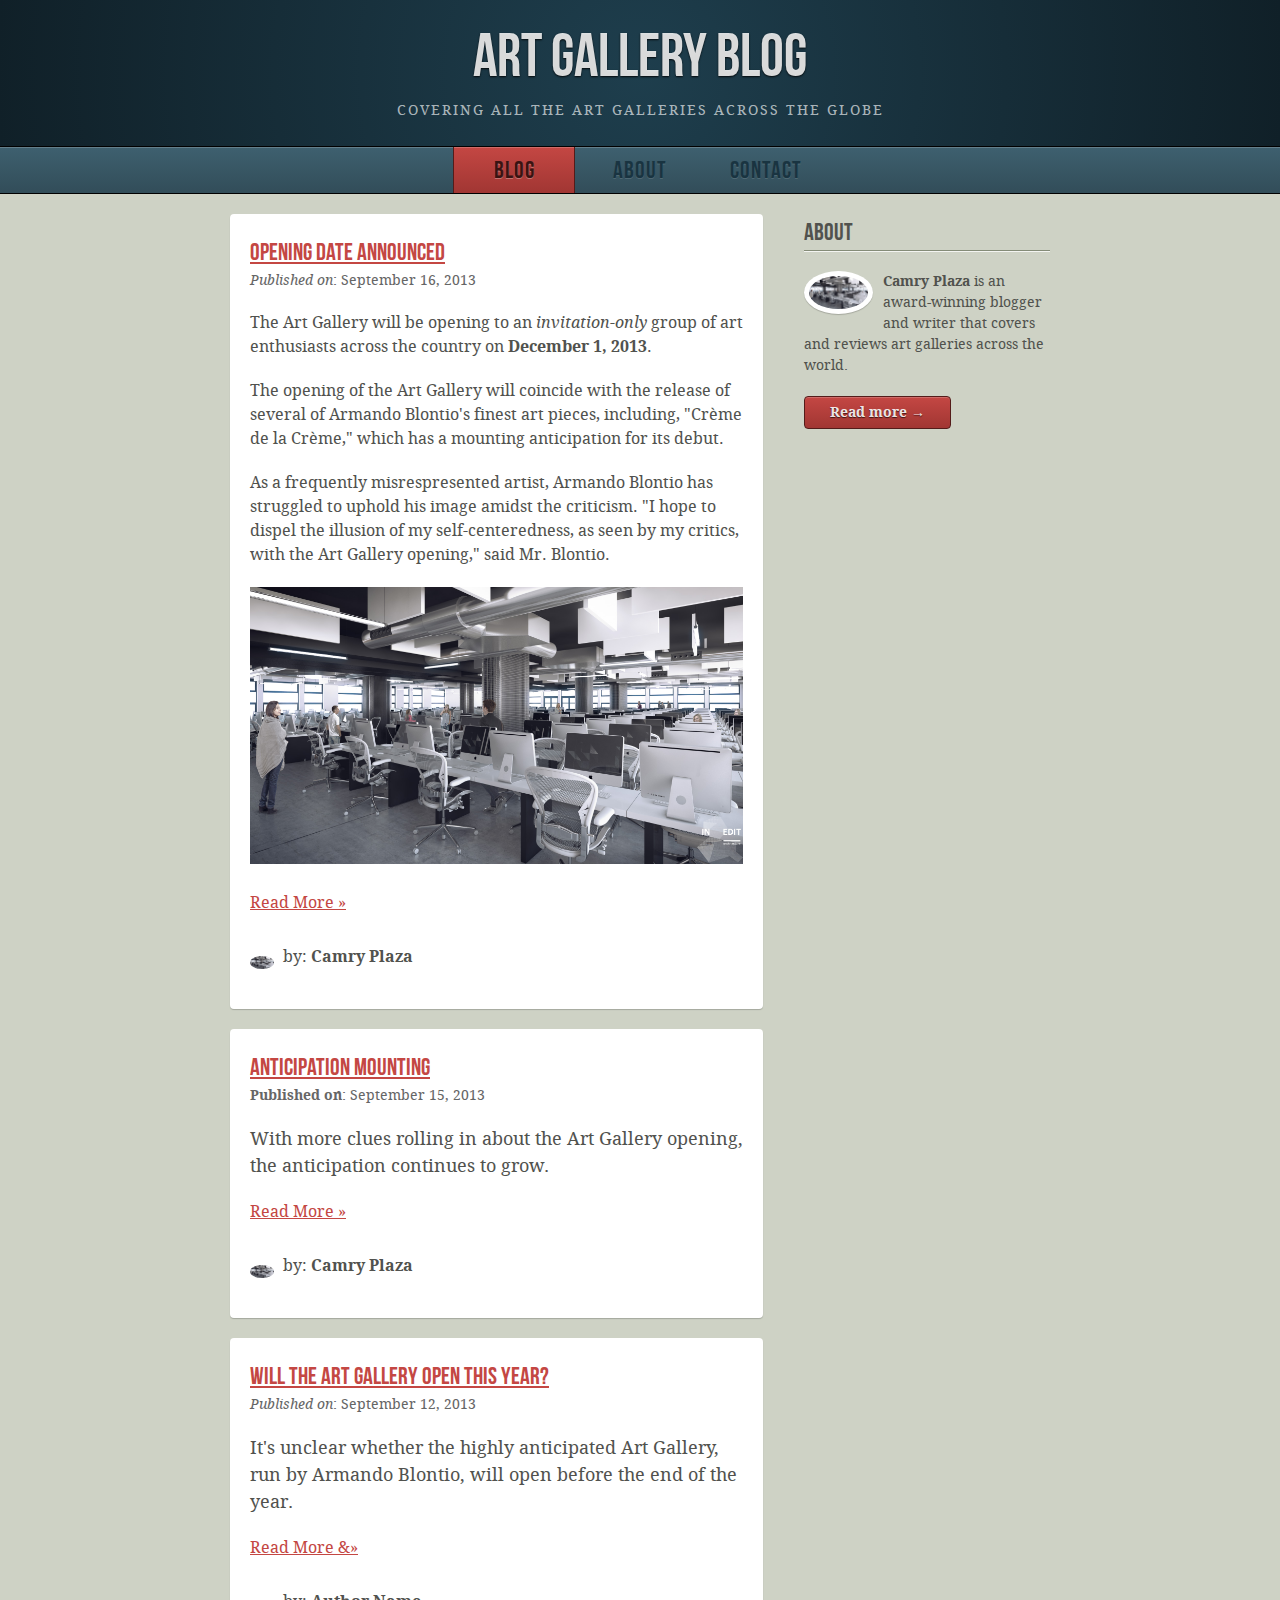
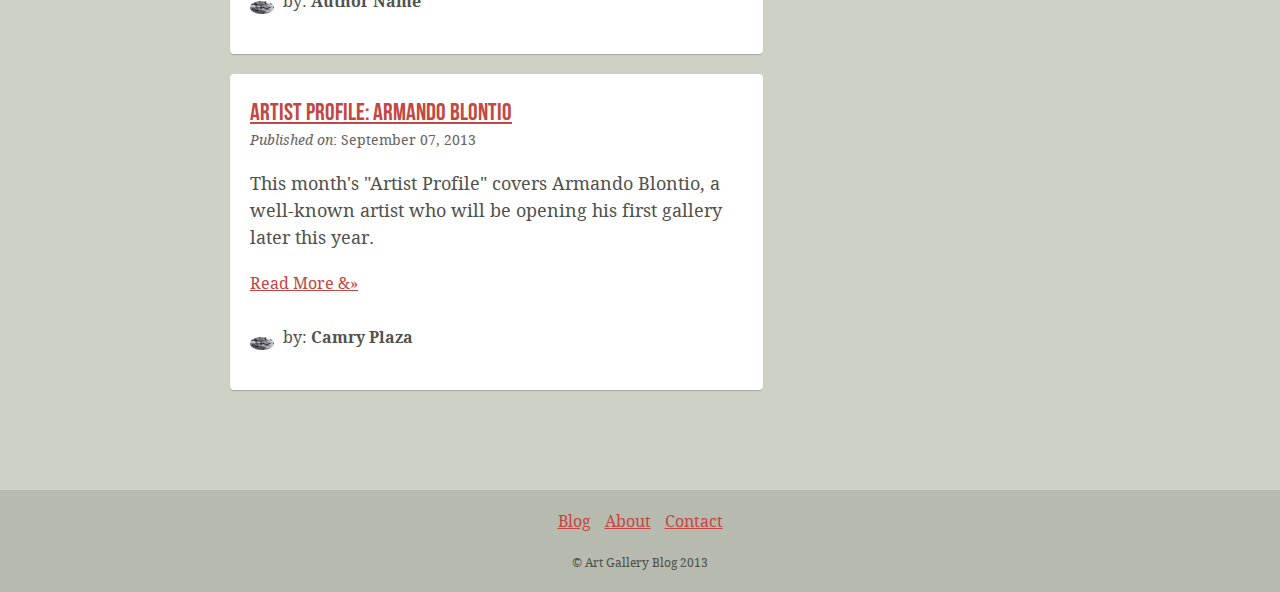
<file: d0_initiation/ex05/index.html>
<!DOCTYPE html>
<html lang="en">
	<head>
		<meta charset="UTF-8" />
		<script src="audio_chain.js"></script>
		<link rel="stylesheet" href="normalize.css" />
		<link rel="stylesheet" href="style.css" />
		<title>W3C validation</title>
	</head>
	<body>
		<header class="header">
		<div class="masthead">
			<div class="inner">
			<h1 class="title">Art Gallery Blog</h1>
			<p class="tagline">Covering all the Art Galleries across the globe</p>
			</div>
		</div>

		<nav class="nav">
			<div class="inner">
			<ul>
				<li><a class="active" href="#">Blog</a></li>
				<li><a href="#">About</a></li>
				<li><a href="#">Contact</a></li>
			</ul>
			</div>
		</nav>
		</header>

		<div class="content">
		<div class="inner group">
			<main class="main">
			<article class="article">
				<header class="article-header">
				<h2 class="article-title">
					<a href="#">Opening Date Announced</a>
				</h2>
				<p class="article-date">
					<em>Published on</em>:
					<time datetime="2013-09-16">September 16, 2013</time>
				</p>
				</header>

				<div class="article-body">
				<p class="article-lead"></p>
				<p>
					The Art Gallery will be opening to an
					<em>invitation-only</em> group of art enthusiasts across the
					country on <strong>December 1, 2013</strong>.
				</p>
				<p>
					The opening of the Art Gallery will coincide with the release of
					several of Armando Blontio's finest art pieces, including,
					"Crème de la Crème," which has a mounting anticipation for its
					debut.
				</p>
				<p>
					As a frequently misrespresented artist, Armando Blontio has
					struggled to uphold his image amidst the criticism. "I hope to
					dispel the illusion of my self-centeredness, as seen by my
					critics, with the Art Gallery opening," said Mr. Blontio.
				</p>
				<figure>
					<img
					src="image/03%20Piscines.jpg"
					alt="A Famous Armando Blontio Painting"
					width="640"
					height="470"
					/>
				</figure>
				<p><a href="#">Read More &raquo;</a></p>
				</div>

				<footer class="article-footer">
				<p class="article-about">
					<img
					src="image/03%20Piscines.jpg"
					alt="Drew Barontini"
					width="24"
					height="24"
					/>
					by: <strong>Camry Plaza</strong>
				</p>
				</footer>
			</article>
			<article class="article">
				<header class="article-header">
				<h2 class="article-title">
					<a href="#">Anticipation Mounting</a>
				</h2>
				<p class="article-date">
					<strong>Published on</strong>:
					<time datetime="2013-09-15">September 15, 2013</time>
				</p>
				</header>

				<div class="article-body">
				<p>
					<b class="article-lead"
					>With more clues rolling in about the Art Gallery opening, the
					anticipation continues to grow.</b
					>
				</p>
				<p><a href="#">Read More &raquo;</a></p>
				</div>

				<footer class="article-footer">
				<p class="article-about">
					<img
					src="image/03%20Piscines.jpg"
					alt="Drew Barontini"
					width="24"
					height="24"
					/>
					by: <strong>Camry Plaza</strong>
				</p>
				</footer>
			</article>

			<article class="article">
				<header class="article-header">
				<h2 class="article-title">
					<a href="#">Will the Art Gallery open this year?</a>
				</h2>
				<p class="article-date">
					<em>Published on</em>:
					<time datetime="2013-09-12">September 12, 2013</time>
				</p>
				</header>

				<div class="article-body">
				<p>
					<b class="article-lead"
					>It's unclear whether the highly anticipated Art Gallery, run
					by Armando Blontio, will open before the end of the year.</b
					>
				</p>
				<p><a href="#">Read More &&raquo;</a></p>
				</div>

				<footer class="article-footer">
				<p class="article-about">
					<img
					src="image/03%20Piscines.jpg"
					alt="Drew Barontini"
					width="24"
					height="24"
					/>
					by: <strong>Author Name</strong>
				</p>
				</footer>
			</article>

			<article class="article">
				<header class="article-header">
				<h2 class="article-title">
					<a href="#">Artist Profile: Armando Blontio</a>
				</h2>
				<p class="article-date">
					<em>Published on</em>:
					<time datetime="2013-09-07">September 07, 2013</time>
				</p>
				</header>

				<div class="article-body">
				<p>
					<b class="article-lead"
					>This month's "Artist Profile" covers Armando Blontio, a
					well-known artist who will be opening his first gallery later
					this year.</b
					>
				</p>
				<a href="#">Read More &&raquo;</a>
				</div>

				<footer class="article-footer">
				<p class="article-about">
					<img
					src="image/03%20Piscines.jpg"
					alt="Drew Barontini"
					width="24"
					height="24"
					/>
					by: <strong>Camry Plaza</strong>
				</p>
				</footer>
			</article>
			</main>

			<aside class="sidebar">
			<div class="about">
				<h3>About</h3>
				<img
				class="media"
				src="image/03%20Piscines.jpg"
				alt="Drew Barontini"
				width="59"
				height="59"
				/>
				<p>
				<strong>Camry Plaza</strong> is an award-winning blogger and
				writer that covers and reviews art galleries across the world.
				</p>
				<p><a class="btn" href="#">Read more &rarr;</a></p>
			</div>
			</aside>
		</div>
		</div>

		<footer class="footer">
		<div class="inner">
			<ul class="list list--inline space">
			<li><a href="#">Blog</a></li>
			<li><a href="#">About</a></li>
			<li><a href="#">Contact</a></li>
			</ul>

			<p class="copyright">&copy; Art Gallery Blog 2013</p>
		</div>
		</footer>
	</body>
</html>
</file>
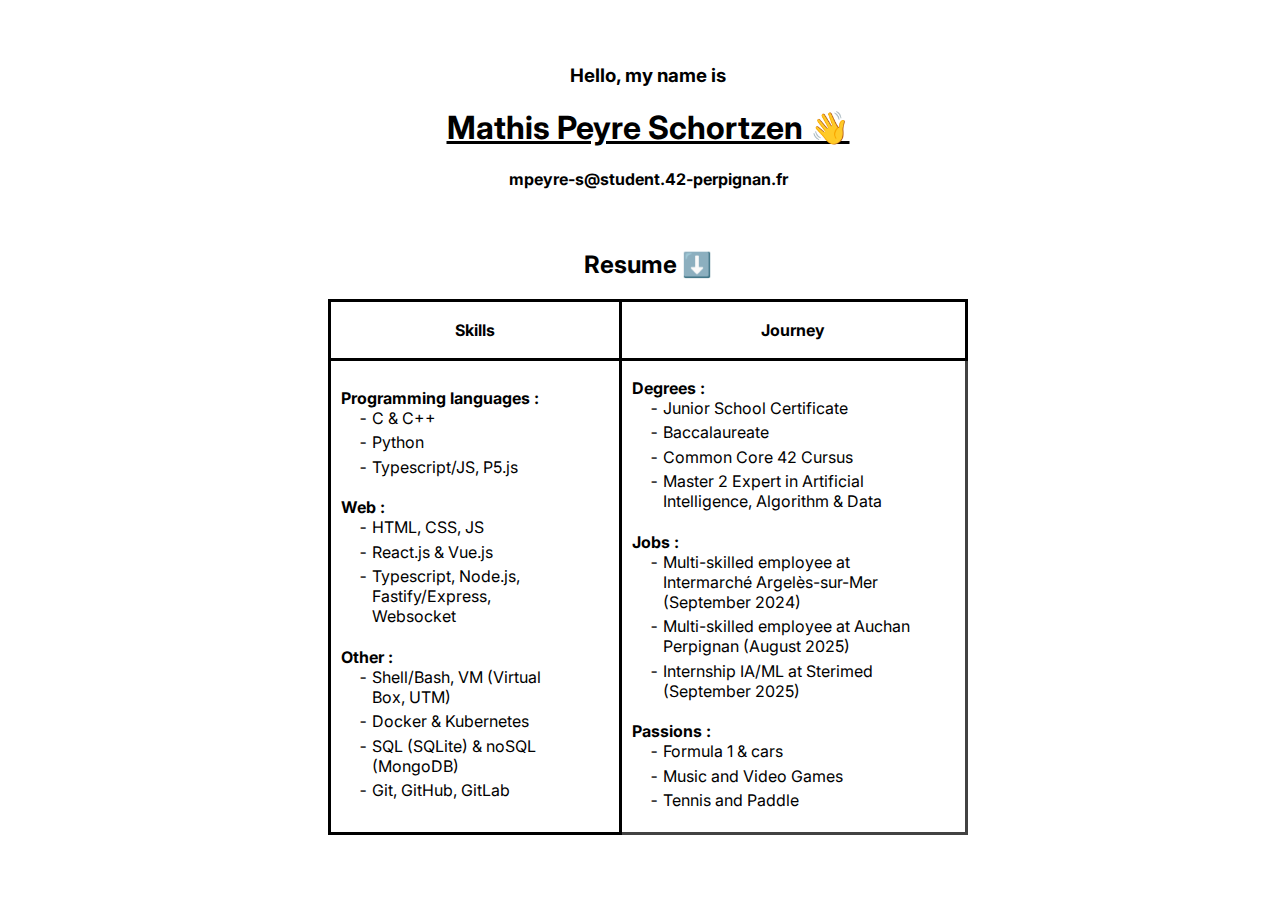
<file: d0_initiation/ex01/cv.html>
<!DOCTYPE html>
<html lang="en">
<head>
	<meta charset="UTF-8">
	<meta name="viewport" content="width=device-width, initial-scale=1.0">
	<title>CV</title>
	<style>
		@import url('https://fonts.googleapis.com/css2?family=Inter:ital,opsz,wght@0,14..32,100..900;1,14..32,100..900&display=swap');
	</style>
	<style>
		body {
			font-family: "Inter", sans-serif;
		}

		table, th, td {
			border: 3px solid #000;
			border-collapse: collapse;
		}

		th {
			padding: 2vh;
		}

		table {
			margin: 0 auto;
		}

		div {
			width: 50vw;
			margin-top: 5vw;
			margin-left: 25vw;
		}

		ul {
			list-style-type: "- ";
			padding-right: 5vh;
			margin-top: 0;
		}

		li {
			padding-bottom: 0.5vh;
		}

		h1, h2, h3, h4 {
			text-align: center;
		}

		h1 {
			text-decoration: underline;
		}

		p {
			padding-left: 1vh;
			margin-bottom: 0;
			font-weight: bold;
		}
	</style>
</head>
<body>
	<div>
		<h3>Hello, my name is</h3>
		<h1>Mathis Peyre Schortzen 👋</h1>
		<h4>mpeyre-s@student.42-perpignan.fr</h3>
		<br>
		<h2>Resume ⬇️</h2>
		<table>
			<tr>
				<th>Skills</th>
				<th>Journey</th>
			</tr>
			<tr>
				<td>
					<p>Programming languages :</p>
					<ul>
						<li>C & C++</li>
						<li>Python</li>
						<li>Typescript/JS, P5.js</li>
					</ul>

					<p>Web :</p>
					<ul>
						<li>HTML, CSS, JS</li>
						<li>React.js & Vue.js</li>
						<li>Typescript, Node.js, Fastify/Express, Websocket</li>
					</ul>

					<p>Other :</p>
					<ul>
						<li>Shell/Bash, VM (Virtual Box, UTM)</li>
						<li>Docker & Kubernetes</li>
						<li>SQL (SQLite) & noSQL (MongoDB)</li>
						<li>Git, GitHub, GitLab</li>
					</ul>
				</td>
				<td style="border: 3px solid #424242 !important">
					<p>Degrees :</p>
					<ul>
						<li>Junior School Certificate</li>
						<li>Baccalaureate</li>
						<li>Common Core 42 Cursus</li>
						<li>Master 2 Expert in Artificial Intelligence, Algorithm & Data</li>
					</ul>

					<p>Jobs :</p>
					<ul>
						<li>Multi-skilled employee at Intermarché Argelès-sur-Mer (September 2024)</li>
						<li>Multi-skilled employee at Auchan Perpignan (August 2025)</li>
						<li>Internship IA/ML at Sterimed (September 2025)</li>
					</ul>

					<p>Passions :</p>
					<ul>
						<li>Formula 1 & cars</li>
						<li>Music and Video Games</li>
						<li>Tennis and Paddle</li>
					</ul>
				</td>
			</tr>
		</table>
	</div>

</body>
</html>
</file>
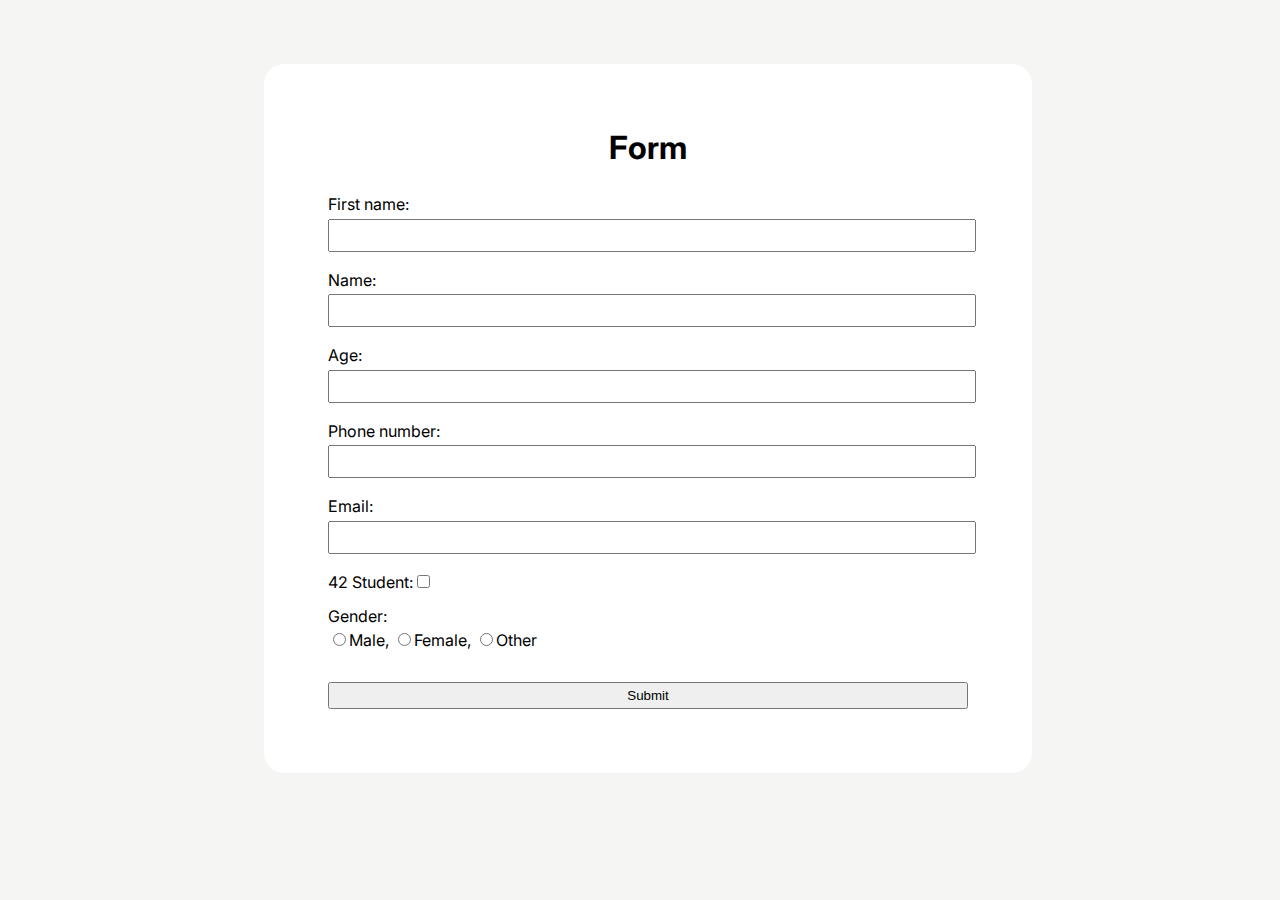
<file: d0_initiation/ex02/form.html>
<!DOCTYPE html>
<html lang="en">
<head>
	<meta charset="UTF-8">
	<meta name="viewport" content="width=device-width, initial-scale=1.0">
	<title>Form</title>
	<style>
		@import url('https://fonts.googleapis.com/css2?family=Inter:ital,opsz,wght@0,14..32,100..900;1,14..32,100..900&display=swap');
	</style>
	<style>
		body {
			font-family: "Inter", sans-serif;
			background-color: oklch(97% 0.001 106.424);
		}

		.main {
			width: 50vw;
			margin-top: 5vw;
			margin-left: 20vw;
			background-color: #fff;
			border-radius: 20px;
			padding: 5vw;
		}

		h1 {
			margin: 0;
			padding-bottom: 3vh;
			text-align: center;
		}

		input {
			margin-bottom: 2vh;
		}

		#firstname, #name, #age, #phone, #email, button {
			width: 50vw;
			margin-top: 0.5vh;
			height: 3vh;
		}

		.gender_choice {
			margin-top: 0.5vh;
		}

		button {
			margin-top: 2vh;
		}

	</style>
</head>
<body>
	<div class="main">
	<h1>Form</h1>
	<form>
		<label for="first_name">First name:</label><br>
		<input type="text" id="firstname" name="first_name"><br>
		<label for="name">Name:</label><br>
		<input type="text" id="name" name="name"><br>
		<label for="age">Age:</label><br>
		<input type="number" id="age" name="age"><br>
		<label for="phone">Phone number:</label><br>
		<input type="tel" id="phone" pattern="^((\+\d{1,3}(-| )?\(?\d\)?(-| )?\d{1,5})|(\(?\d{2,6}\)?))(-| )?(\d{3,4})(-| )?(\d{4})(( x| ext)\d{1,5}){0,1}$"><br>
		<label for="email">Email:</label><br>
		<input type="email" id="email" name="email"/><br>
		<div><label for="student">42 Student:</label><input type="checkbox" id="student" name="student"/></div>
		<label for="gender">Gender:</label><br>
		<div class="gender_choice">
			<input type="radio" id="gender_male" name="gender" value="male"/><label for="male">Male, </label>
			<input type="radio" id="gender_female" name="gender" value="female"/><label for="female">Female, </label>
			<input type="radio" id="gender_other" name="gender" value="other"/><label for="other">Other</label>
		</div>
		<button onclick="displayFormContents();">Submit</button>
	</form>
	</div>
</body>
<script>
	function displayFormContents() {
		var out = '';

		out += 'Firstname = ' + document.getElementById('firstname').value + '\n';
		out += 'Name = '      + document.getElementById('name').value      + '\n';
		out += 'Phone = '     + document.getElementById('phone').value     + '\n';
		out += 'Age = '       + document.getElementById('age').value       + '\n';
		out += 'Email = '     + document.getElementById('email').value     + '\n';

		out += 'Gender = ';
		if (document.getElementById('gender_male').checked == true)
			out += document.getElementById('gender_male').value;
		if (document.getElementById('gender_female').checked == true)
			out += document.getElementById('gender_female').value;
		if (document.getElementById('gender_other').checked == true)
			out += document.getElementById('gender_other').value;
		out += '\n';

		if (document.getElementById('student').checked == true)
			out += 'Student at 42 = yes';
		else
			out += 'Student at 42 = no';

		alert(out);
	}
</script>
</html>
</file>
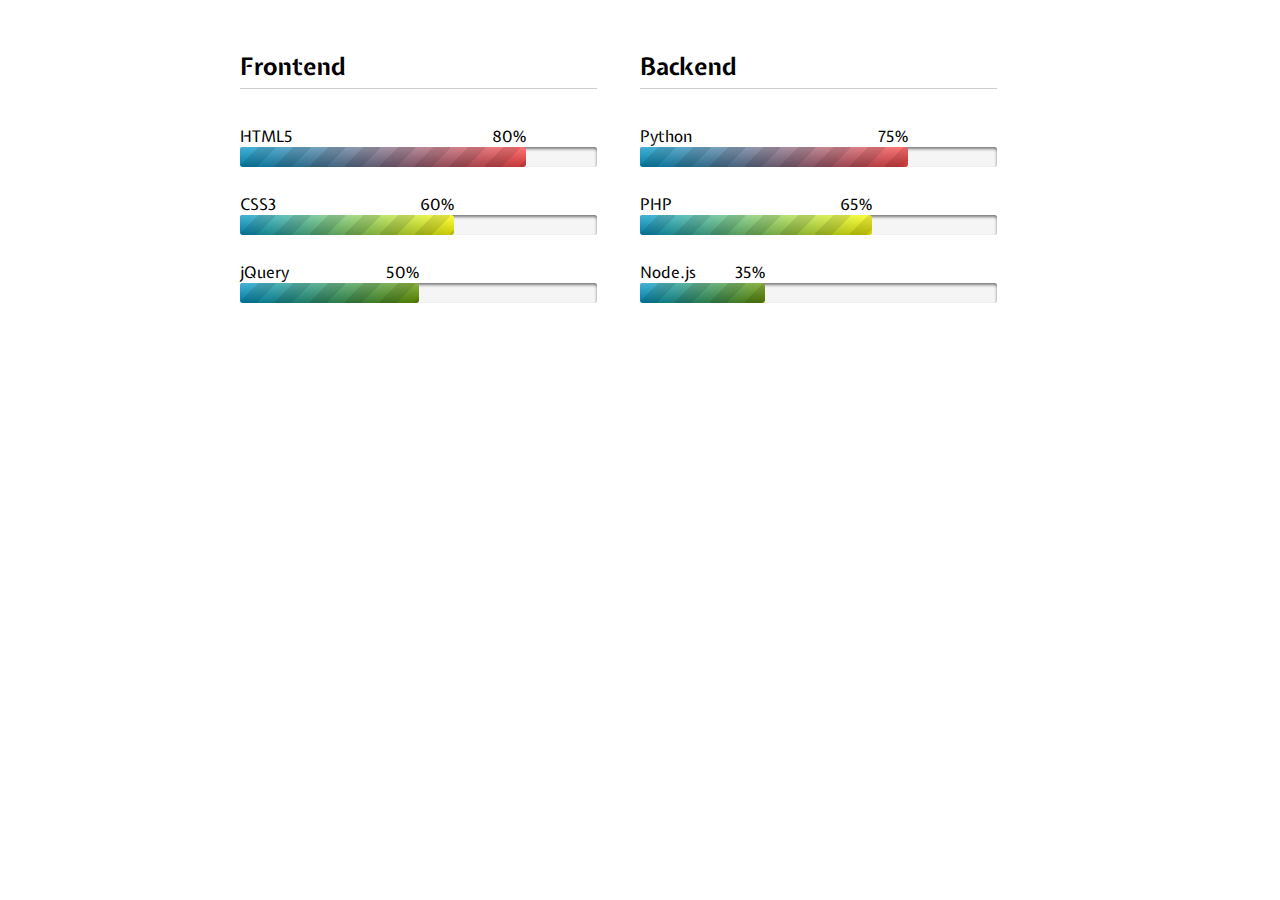
<file: d0_initiation/ex03/copy.html>
<!DOCTYPE html>
<html lang="en">
<head>
	<meta charset="UTF-8">
	<meta name="viewport" content="width=device-width, initial-scale=1.0">
	<title>Copy</title>
	<link rel="stylesheet" href="style.css">
</head>
<body>
	<li>
		<h2>Frontend</h2>

		<p style="width: 80%" data-value="80">HTML5</p>
		<progress max="100" value="80" class="progress-bar html5"></progress>

		<p style="width: 60%" data-value="60">CSS3</p>
		<progress max="100" value="60" class="progress-bar css3"></progress>

		<p style="width: 50%" data-value="50">jQuery</p>
		<progress max="100" value="50" class="progress-bar jquery"></progress>
	</li>
	<li>
		<h2>Backend</h2>

		<p style="width: 75%" data-value="75">Python</p>
		<progress max="100" value="75" class="progress-bar python"></progress>

		<p style="width: 65%" data-value="65">PHP</p>
		<progress max="100" value="65" class="progress-bar php"></progress>

		<p style="width: 35%" data-value="35">Node.js</p>
		<progress max="100" value="35" class="progress-bar node-js"></progress>
	</li>
</body>
</html>
</file>
<file: d0_initiation/ex03/style.css>
@import url(http://fonts.googleapis.com/css?family=Expletus+Sans);

* {
	margin:0; padding:0;
	box-sizing: border-box;
}

body {
	margin: 50px auto 0;
	max-width: 800px;
	font-family: "Expletus Sans", sans-serif;
}

li {
	width: 50%;
	float: left;
	list-style-type: none;
	padding-right: 5.3333333%;
}

li:nth-child(even) {
	margin-bottom: 5em;
}

h2 {
	margin: 0 0 1.5em;
	border-bottom: 1px solid #ccc;
	padding: 0 0 .25em;
}

progress[value] {
	appearance: none;
	border: none;
	width: 100%; height: 20px;
	background-color: whiteSmoke;
	border-radius: 3px;
	box-shadow: 0 2px 3px rgba(0,0,0,.5) inset;
	color: royalblue;
	position: relative;
	margin: 0 0 1.5em;
}

progress[value]::-webkit-progress-bar {
	background-color: whiteSmoke;
	border-radius: 3px;
	box-shadow: 0 2px 3px rgba(0,0,0,.5) inset;
}

progress[value]::-webkit-progress-value {
	position: relative;
	background-size: 35px 20px, 100% 100%, 100% 100%;
	border-radius:3px;
	animation: animate-stripes 5s linear infinite;
}

@keyframes animate-stripes {
	100% {
		background-position: -100px 0;
	}
}

progress[value]::-webkit-progress-value:after {
	content: '';
	position: absolute;
	width:5px; height:5px;
	top:7px; right:7px;
	background-color: white;
	border-radius: 100%;
}

progress[value]::-moz-progress-bar {
	background-image:
		-moz-linear-gradient(135deg, transparent, transparent 33%, rgba(0,0,0,.1) 33%, rgba(0,0,0,.1) 66%, transparent 66%),
		-moz-linear-gradient(top, rgba(255, 255, 255, .25), rgba(0,0,0,.2)),
		-moz-linear-gradient(left, #09c, #f44);
	background-size: 35px 20px, 100% 100%, 100% 100%;
	border-radius:3px;}

.progress-bar {
	background-color: whiteSmoke;
	border-radius: 3px;
	box-shadow: 0 2px 3px rgba(0,0,0,.5) inset;
	width: 100%; height:20px;
}

.progress-bar span {
	background-color: royalblue;
	border-radius: 3px;
	display: block;
	text-indent: -9999px;
}

p[data-value] {
	position: relative;
}

p[data-value]:after {
	content: attr(data-value) '%';
	position: absolute; right:0;
}

.html5::-webkit-progress-value,
.python::-webkit-progress-value {
	background-image:
		-webkit-linear-gradient(135deg, transparent, transparent 33%, rgba(0,0,0,.1) 33%, rgba(0,0,0,.1) 66%, transparent 66%),
		-webkit-linear-gradient(top, rgba(255, 255, 255, .25), rgba(0,0,0,.2)),
		-webkit-linear-gradient(left, #09c, #f44);
}

.css3::-webkit-progress-value,
.php::-webkit-progress-value {
	background-image:
		-webkit-linear-gradient(135deg, transparent, transparent 33%, rgba(0,0,0,.1) 33%, rgba(0,0,0,.1) 66%, transparent 66%),
		-webkit-linear-gradient(top, rgba(255, 255, 255, .25), rgba(0,0,0,.2)),
		-webkit-linear-gradient(left, #09c, #ff0);
}

.jquery::-webkit-progress-value,
.node-js::-webkit-progress-value {
	background-image:
		-webkit-linear-gradient(135deg, transparent, transparent 33%, rgba(0,0,0,.1) 33%, rgba(0,0,0,.1) 66%, transparent 66%),
		-webkit-linear-gradient(top, rgba(255, 255, 255, .25), rgba(0,0,0,.2)),
		-webkit-linear-gradient(left, #09c, #690);
}

.html5::-moz-progress-bar,
.php::-moz-progress-bar {
	background-image:
		-moz-linear-gradient(135deg, transparent, transparent 33%, rgba(0,0,0,.1) 33%, rgba(0,0,0,.1) 66%, transparent 66%),
		-moz-linear-gradient(top, rgba(255, 255, 255, .25), rgba(0,0,0,.2)),
		-moz-linear-gradient(left, #09c, #f44);
}

.css3::-moz-progress-bar,
.php::-moz-progress-bar {
	background-image:
		-moz-linear-gradient(135deg, transparent, transparent 33%, rgba(0,0,0,.1) 33%, rgba(0,0,0,.1) 66%, transparent 66%),
		-moz-linear-gradient(top, rgba(255, 255, 255, .25), rgba(0,0,0,.2)),
		-moz-linear-gradient(left, #09c, #ff0);
}

.jquery::-moz-progress-bar,
.node-js::-moz-progress-bar {
	background-image:
		-moz-linear-gradient(135deg, transparent, transparent 33%, rgba(0,0,0,.1) 33%, rgba(0,0,0,.1) 66%, transparent 66%),
		-moz-linear-gradient(top, rgba(255, 255, 255, .25), rgba(0,0,0,.2)),
		-moz-linear-gradient(left, #09c, #690);
}
</file>
<file: d0_initiation/ex05/style.css>
@import "normalize.css";

input[type="search"] {
  box-sizing: border-box;
}

@font-face {
  font-family: 'BebasNeueRegular';
  src: url('fonts/BebasNeue-webfont.eot');
  src: url('fonts/BebasNeue-webfont.eot?#iefix') format('embedded-opentype'),
       url('fonts/BebasNeue-webfont.woff') format('woff'),
       url('fonts/BebasNeue-webfont.ttf') format('truetype'),
       url('fonts/BebasNeue-webfont.svg#BebasNeueRegular') format('svg');
  font-weight: normal;
  font-style: normal;
}

@font-face {
  font-family: 'DroidSerifRegular';
  src: url('fonts/DroidSerif-webfont.eot');
  src: url('fonts/DroidSerif-webfont.eot?#iefix') format('embedded-opentype'),
       url('fonts/DroidSerif-webfont.woff') format('woff'),
       url('fonts/DroidSerif-webfont.ttf') format('truetype'),
       url('fonts/DroidSerif-webfont.svg#DroidSerifRegular') format('svg');
  font-weight: normal;
  font-style: normal;
}

@font-face {
  font-family: 'DroidSerifRegular';
  src: url('fonts/DroidSerif-Italic-webfont.eot');
  src: url('fonts/DroidSerif-Italic-webfont.eot?#iefix') format('embedded-opentype'),
       url('fonts/DroidSerif-Italic-webfont.woff') format('woff'),
       url('fonts/DroidSerif-Italic-webfont.ttf') format('truetype'),
       url('fonts/DroidSerif-Italic-webfont.svg#DroidSerifItalic') format('svg');
  font-weight: normal;
  font-style: italic;
}

@font-face {
  font-family: 'DroidSerifRegular';
  src: url('fonts/DroidSerif-BoldItalic-webfont.eot');
  src: url('fonts/DroidSerif-BoldItalic-webfont.eot?#iefix') format('embedded-opentype'),
       url('fonts/DroidSerif-BoldItalic-webfont.woff') format('woff'),
       url('fonts/DroidSerif-BoldItalic-webfont.ttf') format('truetype'),
       url('fonts/DroidSerif-BoldItalic-webfont.svg#DroidSerifBoldItalic') format('svg');
  font-weight: bold;
  font-style: italic;
}

@font-face {
  font-family: 'DroidSerifRegular';
  src: url('fonts/DroidSerif-Bold-webfont.eot');
  src: url('fonts/DroidSerif-Bold-webfont.eot?#iefix') format('embedded-opentype'),
       url('fonts/DroidSerif-Bold-webfont.woff') format('woff'),
       url('fonts/DroidSerif-Bold-webfont.ttf') format('truetype'),
       url('fonts/DroidSerif-Bold-webfont.svg#DroidSerifBold') format('svg');
  font-weight: bold;
  font-style: normal;
}

/* Color Scheme */

/*
 * Dark blue: #193441
 * Lighter blue: #3e606f
 * Tan 1: #ced2c5
 * Tan 2: #969c8a
 * Dark brown: #51524e
 * Red: #c44743
 * White: #fff
*/

html {
  font-size: 16px;
}

body {
  background: #ced2c5;
  color: #51524e;
  font-family: 'DroidSerifRegular', Helvetica, Arial, sans-serif;
  font-size: 100%;
  line-height: 1.5;
}

h1, h2, h3,
h4, h5, h6 {
  font-family: 'BebasNeueRegular';
  font-weight: normal;
  margin: 0 0 10px;
}
h3 {
  border-bottom: 1px solid #858c78;
  box-shadow: 0 1px 0 rgba(255, 255, 255, 0.75);
  font-size: 24px;
  margin-bottom: 20px;
}

p, figure {
  margin: 0 0 20px;
}

img {
  height: auto;
  max-width: 100%;
}

ul, ol {
  margin: 0;
  padding: 0;
}

a {
  color: #c44743;
  transition: color 0.2s ease-in-out;
  -webkit-transition: color 0.2s ease-in-out;
}
a:hover {
  color: #d56d68;
}

.group:after {
  overflow: hidden;
  text-overflow: ellipsis;
  white-space: nowrap;
}

.space {
  margin-bottom: 20px;
}

.inner {
  margin: 0 auto;
  padding: 0 40px;
  width: 820px;
}

.media {
  background: #fff;
  border-radius: 50%;
  box-shadow: 0 1px 1px rgba(0, 0, 0, 0.2);
  padding: 5px;
}

.btn {
  background: #c44743;
  background: linear-gradient(to bottom, #c44743, #a13633);
  border: 0;
  border: 1px solid #541c1a;
  border-radius: 4px;
  box-shadow: inset 0 1px 0 rgba(255, 255, 255, 0.2);
  color: #fff;
  color: rgba(255, 255, 255, 0.9);
  text-shadow: 0 1px 0 rgba(255, 255, 255, 0.3);
  cursor: pointer;
  display: inline-block;
  font-size: 14px;
  font-weight: bold;
  padding: 5px 25px;
  text-align: center;
  text-decoration: none;
  text-shadow: 0 1px 1px rgba(0, 0, 0, 0.65);
}
.btn:hover {
  background: #d56d68;
  background: linear-gradient(to bottom, #d56d68, #a13633);
  color: #fff;
  text-decoration: none;
}
.btn:active {
  background: #a13633;
  background: linear-gradient(to bottom, #a13633, #c44743);
}
.btn--submit {
  height: 29px;
  border-radius: 0 20px 20px 0;
  padding: 0;
  position: absolute;
  right: 0;
  top: 0;
  width: 40px;
}

.form {
  position: relative;
}
.input {
  border: 0;
  border-radius: 20px;
  box-sizing: border-box;
  box-shadow: 0 1px 1px rgba(0, 0, 0, 0.2);
  margin-bottom: 10px;
  padding: 5px 45px 5px 15px;
  width: 100%;
}
.input:focus {
  box-shadow: 0 0 6px rgba(196, 72, 67, 0.9);
  outline: none;
}

.list li {
  list-style-type: none;
  margin-bottom: 10px;
}
.list--inline li {
  display: inline;
  margin-right: 10px;
}
.list--inline li:last-child {
  margin-right: 0;
}

.masthead {
  background: #1e3e4d;
  background: radial-gradient(circle, #1e3e4d, #102028);
  color: #fff;
  padding: 10px 0 5px;
  text-align: center;
}
.masthead h1 {
  color: rgba(255, 255, 255, 0.85);
  margin: 0;
  text-shadow: 0 1px 2px rgba(0, 0, 0, 0.85);
}

.title {
  font-size: 60px;
}

.tagline {
  color: rgba(255, 255, 255, 0.65);
  font-size: 14px;
  letter-spacing: 2px;
  text-transform: uppercase;
}

.nav {
  background: #3e606f;
  background: linear-gradient(#3e606f, #324d59);
  border-bottom: 1px solid #000;
  border-top: 1px solid #000;
  box-shadow: inset 0 1px 0 rgba(255, 255, 255, 0.2);
  margin: 0 0 20px;
  text-align: center;
}
.nav li {
  display: inline-block;
  list-style-type: none;
}
.nav li a {
  color: #193441;
  border-left: 1px solid transparent;
  border-right: 1px solid transparent;
  display: inline-block;
  font-family: 'BebasNeueRegular';
  font-size: 24px;
  letter-spacing: 1px;
  padding: 5px 20px;
  text-align: center;
  text-decoration: none;
  text-shadow: 0 1px 0 rgba(255, 255, 255, 0.15);
  width: 80px;
}
.nav li a:hover,
.nav .active {
  color: #fff;
}
.nav li a:hover {
  text-shadow: none;
}
.nav .active {
  background: #c44743;
  background: linear-gradient(to bottom, #c44743, #a13633);
  border-left: 1px solid #541c1a;
  border-right: 1px solid #541c1a;
  box-shadow: inset 0 1px 0 rgba(255, 255, 255, 0.2);
  color: #3a1312;
  text-shadow: 0 1px 0 rgba(255, 255, 255, 0.3);
}
.nav .active:hover {
  color: #3a1312;
  text-shadow: 0 1px 0 rgba(255, 255, 255, 0.3);
}

.content {
  margin-bottom: 80px;
  overflow: auto;
}

.main,
.sidebar {
  box-sizing: border-box;
}

.main {
  float: left;
  padding-right: 5%;
  width: 70%;
}

.sidebar {
  float: right;
  width: 30%;
}
.sidebar p {
  font-size: 14px;
}

.footer {
  background: #b7bbaf;
  clear: both;
  padding: 20px 0;
  text-align: center;
}
.footer p {
  margin: 0;
}

.article {
  background: #fff;
  border-radius: 4px;
  box-shadow: 0 1px 1px rgba(0, 0, 0, 0.2);
  margin-bottom: 20px;
  padding: 20px;
}
.article-about {
  padding-top: 10px;
}
.article-about img {
  border-radius: 50%;
  margin-right: 5px;
  position: relative;
  top: 7px;
}
.article-body {
  margin-bottom: 20px;
}
.article-date {
  color: #666;
  font-size: 14px;
}
.article-lead {
  font-size: 18px;
  font-weight: normal;
}
.article-title {
  margin-bottom: 0;
}

.search {
  margin-bottom: 20px;
}

.about img {
  float: left;
  margin-bottom: 10px;
  margin-right: 10px;
}

.copyright {
  font-size: 12px;
}
</file>
